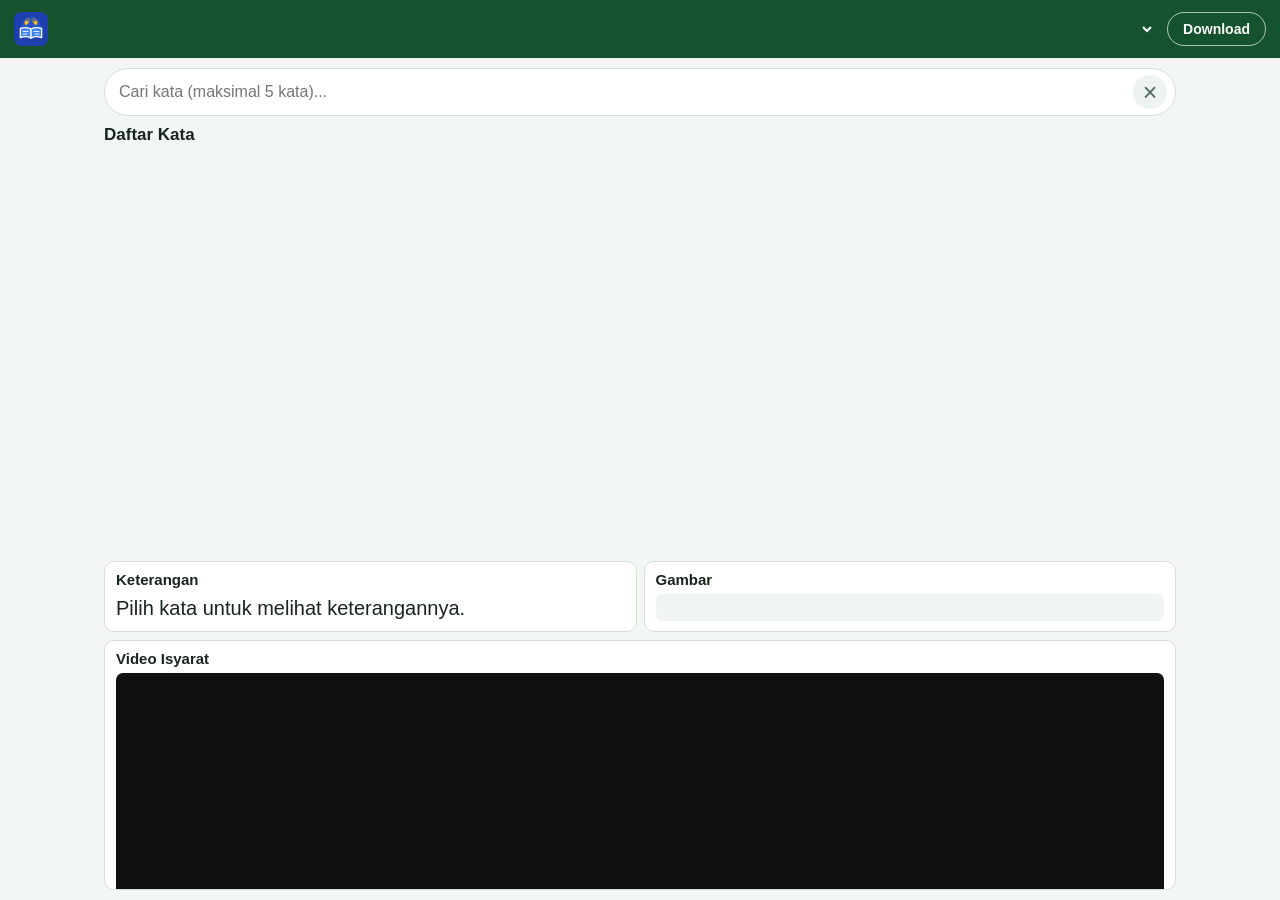
<file: android-offline/app/src/main/assets/index.html>
<!doctype html><html lang="id"><head><meta charset="utf-8"><meta name="viewport" content="width=device-width,initial-scale=1,viewport-fit=cover"><meta name="theme-color" content="#14532d"><title>Kamus Isyarat Offline</title><link rel="stylesheet" href="style.css"></head><body class="home-page"><div class="app-shell"><header class="topbar"><div class="brand"><img class="brand-icon" src="kamus-icon.svg" alt="" aria-hidden="true"><label class="sr-only" for="dictionarySelect">Pilih kamus</label><select id="dictionarySelect" class="dictionary-select"></select></div><a class="download-link" href="download.html">Download</a></header><main class="container"><section class="search-panel"><input id="searchInput" type="search" placeholder="Cari kata (maksimal 5 kata)..." autocomplete="off" maxlength="100"><button id="clearSearch" class="clear-button" type="button">×</button></section><section class="word-section"><div class="section-heading"><h2>Daftar Kata</h2><span id="resultInfo" class="result-info"></span></div><div id="wordList" class="word-list"></div></section><section class="detail-area"><div class="detail-grid"><article class="detail-cell"><h2>Keterangan</h2><p id="wordDefinition" class="definition-text">Pilih kata untuk melihat keterangannya.</p></article><article class="detail-cell"><h2>Gambar</h2><div id="imageWrap" class="image-wrap"></div></article></div><article class="video-section"><h2>Video Isyarat</h2><div id="videoWrap" class="video-wrap"></div></article></section></main></div><script src="app.js"></script></body></html>
</file>
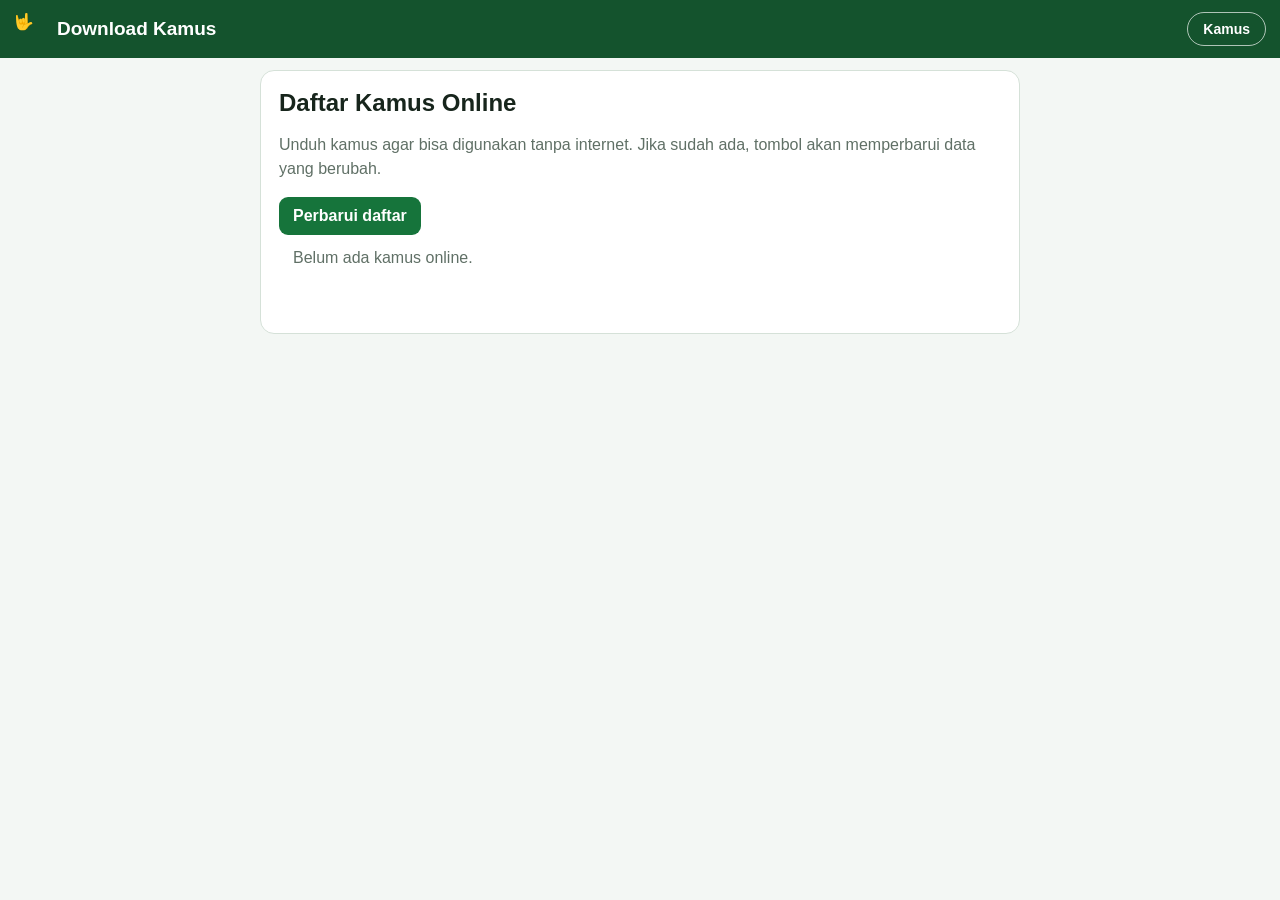
<file: android-offline/app/src/main/assets/download.html>
<!doctype html><html lang="id"><head><meta charset="utf-8"><meta name="viewport" content="width=device-width,initial-scale=1,viewport-fit=cover"><meta name="theme-color" content="#14532d"><title>Download Kamus</title><link rel="stylesheet" href="style.css"></head><body class="download-page"><div class="app-shell simple-shell"><header class="topbar"><div class="brand"><span class="brand-icon">🤟</span><span class="page-title">Download Kamus</span></div><a class="download-link" href="index.html">Kamus</a></header><main class="download-container"><section class="download-panel"><h2>Daftar Kamus Online</h2><p>Unduh kamus agar bisa digunakan tanpa internet. Jika sudah ada, tombol akan memperbarui data yang berubah.</p><button id="refreshCatalog" class="primary-button">Perbarui daftar</button><div id="downloadList"></div><div id="downloadMessage" class="message"></div></section></main></div><script src="download.js"></script></body></html>
</file>
<file: android-offline/app/src/main/assets/style.css>
.sr-only{position:absolute!important;width:1px!important;height:1px!important;padding:0!important;margin:-1px!important;overflow:hidden!important;clip:rect(0,0,0,0)!important;white-space:nowrap!important;border:0!important}
html,body{max-width:100vw;overflow-x:hidden}
.app-shell{max-width:100vw}
.topbar{width:100%;max-width:100vw;display:grid;grid-template-columns:auto minmax(0,1fr) auto;align-items:center}
.brand{display:contents}
.brand-icon{grid-column:1}
.dictionary-select{grid-column:2;justify-self:stretch;display:block;max-width:100%;overflow:hidden;text-overflow:ellipsis;white-space:nowrap}
.download-link{grid-column:3}
.container{width:100%;max-width:1100px;min-width:0}
.detail-grid{width:100%;min-width:0;grid-template-columns:minmax(0,1fr) minmax(0,1fr)}
.detail-cell{max-width:100%}
:root{font-family:Arial,Helvetica,sans-serif;color:#17251c;background:#f3f7f4;--green:#14532d;--line:#d5e1d8}*{box-sizing:border-box}html,body{width:100%;height:100%;margin:0}body{overflow:hidden}button,input,select{font:inherit}.app-shell{width:100%;height:100%;display:grid;grid-template-rows:auto minmax(0,1fr);overflow:hidden}.topbar{min-height:58px;display:flex;align-items:center;justify-content:space-between;gap:12px;padding:8px 14px;color:#fff;background:var(--green)}.brand{display:flex;align-items:center;gap:9px;min-width:0;flex:1 1 auto}.brand-icon{width:34px;height:34px;object-fit:contain}.dictionary-select{flex:1 1 auto;width:auto;min-width:0;border:0;outline:0;color:#fff;background:transparent;font-size:clamp(17px,2.4vw,23px);font-weight:700;text-overflow:ellipsis}.dictionary-select option{color:#17251c;background:#fff}.download-link{color:#fff;text-decoration:none;border:1px solid #ffffffa8;border-radius:999px;padding:8px 15px;font-size:14px;font-weight:700;white-space:nowrap}.page-title{font-size:19px;font-weight:700}.container{width:min(100%,1100px);height:100%;min-height:0;margin:0 auto;padding:10px 14px;display:grid;grid-template-rows:auto minmax(220px,52%) minmax(0,1fr);gap:9px;overflow:hidden}.search-panel{min-height:46px;display:flex;align-items:center;gap:8px;padding:3px 8px 3px 14px;background:#fff;border:1px solid var(--line);border-radius:999px}.search-panel input{width:100%;height:40px;padding:5px 0;border:0;outline:0;background:transparent;color:#17251c;font-size:16px}.clear-button{flex:0 0 34px;width:34px;height:34px;padding:0;border:0;border-radius:50%;color:#52665a;background:#edf3ef;font-size:25px}.word-section{min-height:0;display:grid;grid-template-rows:auto minmax(0,1fr);gap:5px}.section-heading{display:flex;align-items:baseline;justify-content:space-between}.section-heading h2{margin:0;font-size:17px}.result-info{color:#607066;font-size:12px}.word-list{min-display:flex;align-content:flex-start;align-items:flex-start;flex-wrap:wrap;gap:6px;padding:3px 2px 7px;overflow-y:auto}.word-button{min-height:34px;padding:7px 12px;border:1px solid #b9cbbf;border-radius:8px;color:#174b2b;background:#fff;font-size:14px;font-weight:700}.word-button.active{color:#fff;border-color:var(--green);background:var(--green)}.detail-area{min-height:0;display:grid;grid-template-rows: minmax(0, auto) minmax(0, auto);gap:8px}.detail-grid{min-height:0;display:grid;grid-template-columns:minmax(0,1fr) minmax(0,1fr);width:100%;gap:7px}.detail-cell,.video-section{width:100%;min-width:0;min-height:0;overflow:hidden;background:#fff;border:1px solid var(--line);border-radius:10px;padding:9px 11px}.detail-cell h2,.video-section h2{margin:0 0 6px;font-size:15px}.definition-text{margin:0;overflow-y:auto;font-size:20px;line-height:1.4}.image-wrap,.video-wrap{width:100%;height:calc(100% - 24px);min-height:0;display:flex;align-items:center;justify-content:center;overflow:hidden;border-radius:7px;background:#f1f5f2}.word-image{width:100%;height:100%;object-fit:contain}.video-section{display:grid;grid-template-rows:auto minmax(0,1fr)}.video-wrap{background:#101010}.word-video{display:block;width:100%;height:100%;object-fit:contain;background:#000}.media-placeholder{padding:8px;color:#718078;text-align:center;font-size:13px}.video-wrap .media-placeholder{color:#d8ded9}.download-container{height:100%;overflow:auto;padding:12px 14px}.download-panel{max-width:760px;margin:0 auto;padding:18px;background:#fff;border:1px solid var(--line);border-radius:14px}.download-panel h2{margin:0 0 7px}.download-panel p{color:#607066;line-height:1.5}.download-item{display:flex;align-items:center;justify-content:space-between;gap:12px;padding:14px 0;border-top:1px solid var(--line)}.download-item strong,.download-item small{display:block}.download-item small{margin-top:4px;color:#68766d}.primary-button{border:0;border-radius:9px;padding:10px 14px;color:#fff;background:#16743b;font-weight:700}.primary-button:disabled{opacity:.55}.message{min-height:22px;margin-top:12px;line-height:1.4}.message.success{color:#16743b}.message.error{color:#b42318}.empty-state{padding:14px;color:#607066}@media(max-width:600px){.topbar{min-height:54px;padding:7px 11px;grid-template-columns:auto minmax(0,1fr) auto}.brand{gap:7px}.brand-icon{width:30px;height:30px;object-fit:contain}.dictionary-select{width:100%;max-width:100%;font-size:16px}.download-link{padding:7px 9px;font-size:13px}.container{padding:8px 9px;gap:7px;grid-template-rows:auto minmax(190px,52%) minmax(0,1fr)}.search-panel{min-height:43px}.search-panel input{font-size:15px}.word-button{min-height:31px;padding:6px 9px;font-size:13px}.detail-area{grid-template-rows: minmax(0, auto) minmax(0, auto);gap:6px}.detail-cell,.video-section{padding:7px;border-radius:8px}.detail-cell h2,.video-section h2{margin-bottom:4px;font-size:13px}.definition-text{font-size:12px;line-height:1.35}.media-placeholder{font-size:11px}.download-item{align-items:flex-start;flex-direction:column}.primary-button{width:100%}}

/* Responsive media: image and video keep their natural 16:9 presentation.
   The word list is the flexible/scrollable area on short screens. */
.media-grid, .detail-area { min-height: 0; }
.image-wrap, .video-wrap { width: 100%; }
.image-wrap img { display: block; width: 100%; height: auto; max-width: 100%; object-fit: contain; }
.video-wrap { aspect-ratio: 16 / 9; height: auto !important; min-height: 0; }
.video-wrap video, .word-video { display: block; width: 100%; height: 100%; object-fit: contain; background: #000; }
@media (max-height: 760px) {
  .container { display: flex; flex-direction: column; min-height: 100dvh; overflow: hidden; }
  .search-area { flex: 0 0 auto; }
  .word-list { flex: 1 1 auto; min-height: 80px; overflow-y: auto; }
  .detail-area { flex: 0 0 auto; }
}
@media (max-height: 620px) {
  .word-list { min-height: 60px; }
}

/* Final mobile layout: media determines its own size; only the word list is bounded and scrollable. */
@media (max-width: 600px) {
  .app-shell { height: auto; min-height: 100dvh; overflow: visible; }
  .container {
    height: auto;
    min-height: calc(100dvh - 54px);
    overflow-y: auto;
    overflow-x: hidden;
    display: grid;
    grid-template-rows: auto auto auto;
    align-content: start;
  }
  .word-section {
    min-height: 0;
    max-height: 26vh;
  }
  .word-list {
    min-height: 0;
    max-height: calc(26vh - 38px);
    overflow-y: auto;
  }
  .detail-area {
    min-height: 0;
    display: grid;
    grid-template-rows: auto auto;
  }
  .detail-grid {
    grid-template-columns: 1fr 1fr;
    align-items: start;
  }
  .image-wrap { aspect-ratio: 16 / 9; height: auto !important; }
  .video-wrap { aspect-ratio: 16 / 9; height: auto !important; }
}
@media (max-height: 650px) and (max-width: 600px) {
  .word-section { max-height: 22vh; }
  .word-list { max-height: calc(22vh - 38px); }
}

/* Final sizing model:
   - media height comes from 16:9 aspect ratio
   - word section takes the remaining viewport height
   - word section never shrinks below roughly two rows of word buttons
   - word list scrolls when there are more words than the available space
*/
@media (max-width: 600px) {
  .app-shell {
    height: 100dvh;
    min-height: 0;
    overflow: hidden;
  }
  .container {
    height: 100%;
    min-height: 0;
    overflow: hidden;
    display: grid;
    grid-template-rows: auto minmax(108px, 1fr) auto;
    align-content: stretch;
  }
  .word-section {
    min-height: 108px;
    max-height: none;
  }
  .word-list {
    min-height: 72px;
    max-height: none;
    overflow-y: auto;
  }
  .detail-area {
    min-height: 0;
    grid-template-rows: auto auto;
  }
  .detail-grid {
    align-items: start;
  }
  .image-wrap {
    width: 100%;
    aspect-ratio: 16 / 9;
    height: auto !important;
  }
  .video-wrap {
    width: 100%;
    aspect-ratio: 16 / 9;
    height: auto !important;
  }
}
</file>
